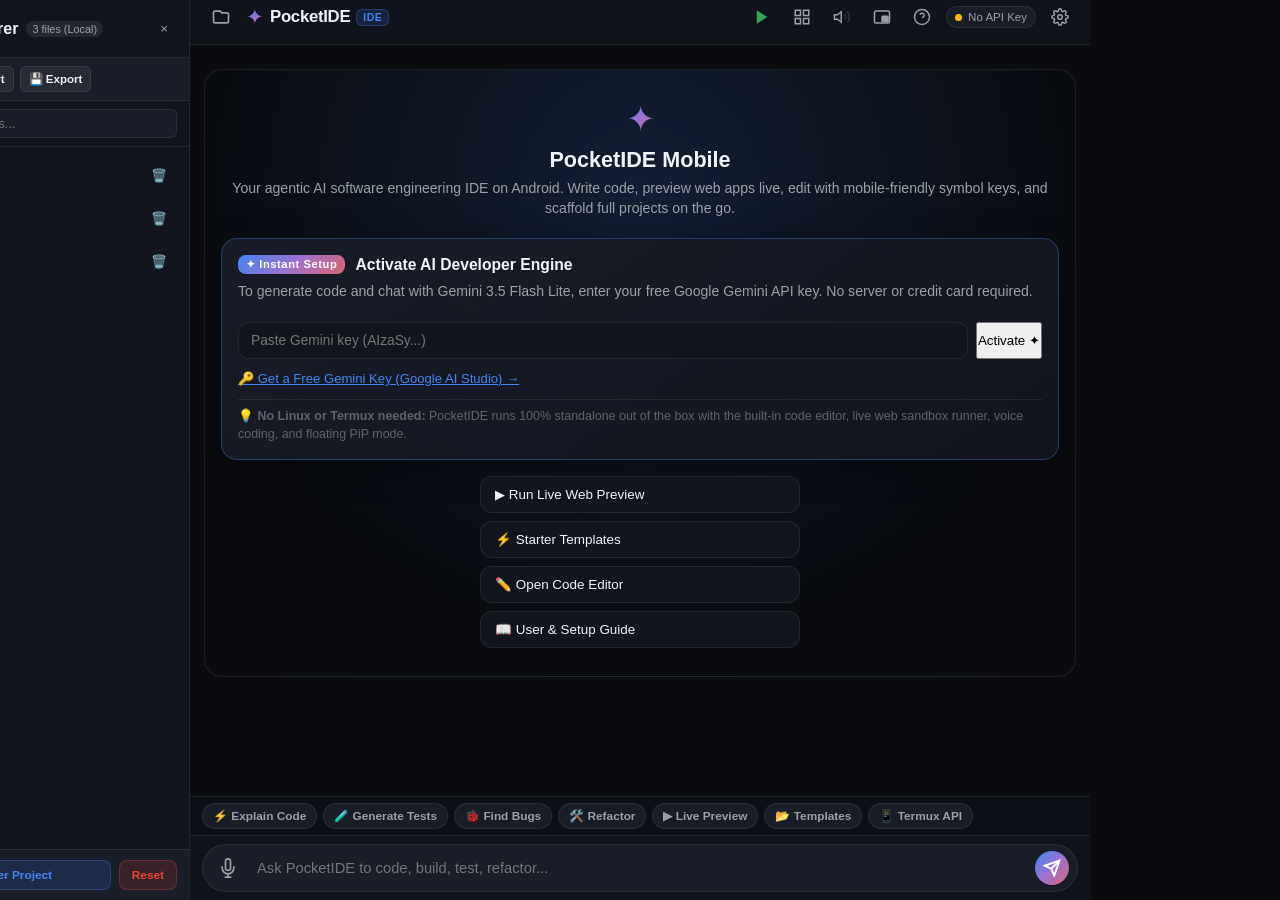
<file: frontend/index.html>
<!DOCTYPE html>
<html lang="en">
<head>
  <meta charset="UTF-8">
  <meta name="viewport" content="width=device-width, initial-scale=1.0, maximum-scale=1.0, user-scalable=no, viewport-fit=cover">
  <meta name="theme-color" content="#0a0c10">
  <meta name="apple-mobile-web-app-capable" content="yes">
  <meta name="apple-mobile-web-app-status-bar-style" content="black-translucent">
  <title>PocketIDE Mobile</title>
  <link rel="manifest" href="manifest.json">
  <link rel="stylesheet" href="style.css">
  <link rel="stylesheet" href="prism-tomorrow.min.css">
  <!-- Bundled local markdown parser and syntax highlighter (zero-network dependency) -->
  <script src="marked.min.js"></script>
  <script src="prism.min.js"></script>
  <script src="prism-python.min.js"></script>
  <script src="prism-bash.min.js"></script>
  <script src="prism-json.min.js"></script>
</head>
<body>
  <div class="app-container">
    <!-- Header -->
    <header class="app-header">
      <div class="header-left">
        <button id="btn-toggle-files" class="icon-btn" title="Workspace Explorer">
          <svg width="20" height="20" viewBox="0 0 24 24" fill="none" stroke="currentColor" stroke-width="2">
            <path d="M3 7v10a2 2 0 002 2h14a2 2 0 002-2V9a2 2 0 00-2-2h-6l-2-2H5a2 2 0 00-2 2z"/>
          </svg>
        </button>
        <div class="brand">
          <span class="logo-gemini">✦</span>
          <span class="logo-text">PocketIDE</span>
          <span class="badge-mobile">IDE</span>
        </div>
      </div>
      <div class="header-right">
        <button id="btn-open-preview" class="icon-btn preview-header-btn" title="Live Preview Runner">
          <svg width="18" height="18" viewBox="0 0 24 24" fill="currentColor">
            <polygon points="5 3 19 12 5 21 5 3"/>
          </svg>
        </button>
        <button id="btn-open-templates" class="icon-btn" title="Project Templates">
          <svg width="18" height="18" viewBox="0 0 24 24" fill="none" stroke="currentColor" stroke-width="2">
            <rect x="3" y="3" width="7" height="7"/>
            <rect x="14" y="3" width="7" height="7"/>
            <rect x="14" y="14" width="7" height="7"/>
            <rect x="3" y="14" width="7" height="7"/>
          </svg>
        </button>
        <button id="btn-tts" class="icon-btn tts-btn" title="Toggle Spoken Responses (TTS)">
          <svg width="18" height="18" viewBox="0 0 24 24" fill="none" stroke="currentColor" stroke-width="2">
            <polygon points="11 5 6 9 2 9 2 15 6 15 11 19 11 5"/>
            <path class="tts-wave-1" d="M15.54 8.46a5 5 0 0 1 0 7.07"/>
            <path class="tts-wave-2" d="M19.07 4.93a10 10 0 0 1 0 14.14"/>
          </svg>
        </button>
        <button id="btn-pip" class="icon-btn pip-btn" title="Floating Companion (Picture-in-Picture)">
          <svg width="18" height="18" viewBox="0 0 24 24" fill="none" stroke="currentColor" stroke-width="2">
            <rect x="2" y="4" width="20" height="16" rx="2" ry="2"/>
            <rect x="12" y="11" width="8" height="7" rx="1" ry="1" fill="currentColor"/>
          </svg>
        </button>
        <button id="btn-guide" class="icon-btn guide-btn" title="Getting Started & User Guide">
          <svg width="18" height="18" viewBox="0 0 24 24" fill="none" stroke="currentColor" stroke-width="2">
            <circle cx="12" cy="12" r="10"/>
            <path d="M9.09 9a3 3 0 0 1 5.83 1c0 2-3 3-3 3"/>
            <line x1="12" y1="17" x2="12.01" y2="17"/>
          </svg>
        </button>
        <div id="status-pill" class="status-indicator">
          <span class="status-dot"></span>
          <span id="model-label">3.5 Lite</span>
        </div>
        <button id="btn-settings" class="icon-btn" title="Settings">
          <svg width="18" height="18" viewBox="0 0 24 24" fill="none" stroke="currentColor" stroke-width="2">
            <circle cx="12" cy="12" r="3"/>
            <path d="M19.4 15a1.65 1.65 0 00.33 1.82l.06.06a2 2 0 010 2.83 2 2 0 01-2.83 0l-.06-.06a1.65 1.65 0 00-1.82-.33 1.65 1.65 0 00-1 1.51V21a2 2 0 01-2 2 2 2 0 01-2-2v-.09A1.65 1.65 0 009 19.4a1.65 1.65 0 00-1.82.33l-.06.06a2 2 0 01-2.83 0 2 2 0 010-2.83l.06-.06a1.65 1.65 0 00.33-1.82 1.65 1.65 0 00-1.51-1H3a2 2 0 01-2-2 2 2 0 012-2h.09A1.65 1.65 0 004.6 9a1.65 1.65 0 00-.33-1.82l-.06-.06a2 2 0 010-2.83 2 2 0 012.83 0l.06.06a1.65 1.65 0 001.82.33H9a1.65 1.65 0 001-1.51V3a2 2 0 012-2 2 2 0 012 2v.09a1.65 1.65 0 001 1.51 1.65 1.65 0 001.82-.33l.06-.06a2 2 0 012.83 0 2 2 0 010 2.83l-.06.06a1.65 1.65 0 00-.33 1.82V9a1.65 1.65 0 001.51 1H21a2 2 0 012 2 2 2 0 01-2 2h-.09a1.65 1.65 0 00-1.51 1z"/>
          </svg>
        </button>
      </div>
    </header>

    <!-- Side File Drawer / Workspace Explorer -->
    <div id="file-drawer" class="file-drawer">
      <div class="drawer-header">
        <div class="drawer-title-group">
          <h3>Workspace Explorer</h3>
          <span id="workspace-file-count" class="badge-count">0 files</span>
        </div>
        <button id="btn-close-drawer" class="icon-btn">&times;</button>
      </div>
      <div class="drawer-toolbar">
        <button id="btn-new-file" class="action-btn-sm">+ New File</button>
        <button id="btn-import-file" class="action-btn-sm">📥 Import</button>
        <button id="btn-export-workspace" class="action-btn-sm">💾 Export</button>
        <input type="file" id="input-file-import" style="display:none" multiple>
      </div>
      <div class="drawer-search">
        <input type="text" id="workspace-search-input" placeholder="Search workspace files...">
      </div>
      <div id="file-list" class="file-list">
        <p class="empty-state">Loading workspace files...</p>
      </div>
      <div class="drawer-footer">
        <button id="btn-drawer-templates" class="secondary-btn-sm">⚡ Load Starter Project</button>
        <button id="btn-reset-workspace" class="danger-btn-sm" title="Reset workspace to default demo project">Reset</button>
      </div>
    </div>
    <div id="drawer-overlay" class="drawer-overlay"></div>

    <!-- Voice-Driven Coding HUD Overlay -->
    <div id="voice-hud" class="voice-hud hidden">
      <div class="voice-hud-backdrop" id="voice-hud-backdrop"></div>
      <div class="voice-hud-card">
        <div class="voice-hud-header">
          <span class="voice-hud-pill">● LISTENING</span>
          <button id="btn-voice-hud-close" class="icon-btn-sm" title="Close">&times;</button>
        </div>
        <div class="voice-pulse-wrapper">
          <div class="pulse-ring ring-1"></div>
          <div class="pulse-ring ring-2"></div>
          <div class="pulse-ring ring-3"></div>
          <div class="voice-mic-core">
            <svg width="28" height="28" viewBox="0 0 24 24" fill="none" stroke="currentColor" stroke-width="2.2">
              <path d="M12 1a3 3 0 00-3 3v8a3 3 0 006 0V4a3 3 0 00-3-3z"/>
              <path d="M19 10v2a7 7 0 01-14 0v-2"/>
              <line x1="12" y1="19" x2="12" y2="23"/>
              <line x1="8" y1="23" x2="16" y2="23"/>
            </svg>
          </div>
        </div>
        <div id="voice-cmd-badge" class="voice-cmd-badge hidden">⚡ Command: <span id="voice-cmd-name"></span></div>
        <div id="voice-transcript-display" class="voice-transcript-display">Listening... Speak a coding instruction or command</div>
        <div class="voice-hud-actions">
          <button id="btn-voice-cancel" class="action-btn-sm secondary">Cancel</button>
          <button id="btn-voice-submit" class="action-btn-sm primary">Send Prompt ↵</button>
        </div>
        <div class="voice-quick-hints">
          <span class="hints-label">Voice Shortcuts:</span>
          <div class="hints-tags">
            <code>"Run tests"</code>
            <code>"Run shell git status"</code>
            <code>"Explain code"</code>
            <code>"Find bugs"</code>
            <code>"Live preview"</code>
          </div>
        </div>
      </div>
    </div>

    <!-- Main Chat Feed -->
    <main id="chat-messages" class="chat-feed">
      <div class="welcome-card" id="welcome-card">
        <div class="welcome-icon">✦</div>
        <h2>PocketIDE Mobile</h2>
        <p>Your agentic AI software engineering IDE on Android. Write code, preview web apps live, edit with mobile-friendly symbol keys, and scaffold full projects on the go.</p>

        <!-- First-Run Quick Onboarding Card (Shown when API key is not yet set) -->
        <div id="first-run-setup-card" class="first-run-card hidden">
          <div class="first-run-header">
            <span class="first-run-badge">✦ Instant Setup</span>
            <h4>Activate AI Developer Engine</h4>
          </div>
          <p class="first-run-desc">
            To generate code and chat with Gemini 3.5 Flash Lite, enter your free Google Gemini API key. No server or credit card required.
          </p>
          <div class="first-run-input-group">
            <input type="password" id="input-quick-api-key" placeholder="Paste Gemini key (AIzaSy...)" autocomplete="off">
            <button id="btn-quick-save-key" class="primary-btn-sm">Activate ✦</button>
          </div>
          <div class="first-run-links">
            <button type="button" class="link-action-btn" onclick="openGeminiApiKeyUrl()">
              🔑 Get a Free Gemini Key (Google AI Studio) &rarr;
            </button>
          </div>
          <div class="first-run-termux-tip">
            <span>💡 <strong>No Linux or Termux needed:</strong> PocketIDE runs 100% standalone out of the box with the built-in code editor, live web sandbox runner, voice coding, and floating PiP mode.</span>
          </div>
        </div>

        <div class="quick-chips">
          <button class="chip" onclick="openLivePreview()">▶ Run Live Web Preview</button>
          <button class="chip" onclick="openTemplatesModal()">⚡ Starter Templates</button>
          <button class="chip" onclick="openEditorWithCurrentFile('index.html')">✏️ Open Code Editor</button>
          <button class="chip" onclick="openGuideModal()">📖 User & Setup Guide</button>
        </div>
      </div>
    </main>

    <!-- Floating Activity / Status Pill -->
    <div id="live-activity-pill" class="activity-pill hidden">
      <span class="spinner"></span>
      <span id="activity-text">Thinking...</span>
    </div>

    <!-- Quick Action Ribbon (Collapsible Developer Shortcuts) -->
    <div class="quick-action-ribbon">
      <div class="quick-chips-scroll">
        <button class="quick-action-chip" onclick="handleQuickAction('explain')">⚡ Explain Code</button>
        <button class="quick-action-chip" onclick="handleQuickAction('tests')">🧪 Generate Tests</button>
        <button class="quick-action-chip" onclick="handleQuickAction('bugs')">🐞 Find Bugs</button>
        <button class="quick-action-chip" onclick="handleQuickAction('refactor')">🛠️ Refactor</button>
        <button class="quick-action-chip" onclick="openLivePreview()">▶ Live Preview</button>
        <button class="quick-action-chip" onclick="openTemplatesModal()">📂 Templates</button>
        <button class="quick-action-chip" onclick="handleQuickAction('termux')">📱 Termux API</button>
      </div>
    </div>

    <!-- Bottom Input Bar -->
    <footer class="app-input-bar">
      <div class="input-container">
        <button id="btn-voice" class="icon-btn voice-btn" title="Voice Input">
          <svg width="20" height="20" viewBox="0 0 24 24" fill="none" stroke="currentColor" stroke-width="2">
            <path d="M12 1a3 3 0 00-3 3v8a3 3 0 006 0V4a3 3 0 00-3-3z"/>
            <path d="M19 10v2a7 7 0 01-14 0v-2"/>
            <line x1="12" y1="19" x2="12" y2="23"/>
            <line x1="8" y1="23" x2="16" y2="23"/>
          </svg>
        </button>
        <textarea id="prompt-input" rows="1" placeholder="Ask PocketIDE to code, build, test, refactor..."></textarea>
        <button id="btn-send" class="send-btn" title="Send">
          <svg width="18" height="18" viewBox="0 0 24 24" fill="none" stroke="currentColor" stroke-width="2.5">
            <line x1="22" y1="2" x2="11" y2="13"/>
            <polygon points="22 2 15 22 11 13 2 9 22 2"/>
          </svg>
        </button>
      </div>
    </footer>

    <!-- Full-Featured Mobile Code Editor Modal -->
    <div id="editor-modal" class="fullscreen-modal hidden">
      <div class="editor-header">
        <div class="editor-title-bar">
          <button id="btn-close-editor" class="icon-btn" title="Back">
            <svg width="20" height="20" viewBox="0 0 24 24" fill="none" stroke="currentColor" stroke-width="2">
              <line x1="19" y1="12" x2="5" y2="12"></line>
              <polyline points="12 19 5 12 12 5"></polyline>
            </svg>
          </button>
          <div class="editor-file-info">
            <span id="editor-filename" class="editor-filename">index.html</span>
            <span id="editor-dirty-indicator" class="dirty-dot hidden">●</span>
          </div>
        </div>
        <div class="editor-actions">
          <button id="btn-editor-search-toggle" class="editor-btn icon-only" title="Find in Code">
            <svg width="16" height="16" viewBox="0 0 24 24" fill="none" stroke="currentColor" stroke-width="2">
              <circle cx="11" cy="11" r="8"></circle>
              <line x1="21" y1="21" x2="16.65" y2="16.65"></line>
            </svg>
          </button>
          <button id="btn-editor-preview" class="editor-btn preview-btn" title="Run / Preview">
            <svg width="14" height="14" viewBox="0 0 24 24" fill="currentColor">
              <polygon points="5 3 19 12 5 21 5 3"/>
            </svg>
            <span>Run</span>
          </button>
          <button id="btn-editor-ask-ai" class="editor-btn ai-btn" title="Ask PocketIDE about this file">
            <span class="sparkle">✦</span>
            <span>Ask AI</span>
          </button>
          <button id="btn-editor-save" class="editor-btn save-btn" title="Save File">Save</button>
        </div>
      </div>

      <!-- Editor Search / Replace Bar -->
      <div id="editor-search-bar" class="editor-search-bar hidden">
        <input type="text" id="editor-search-query" placeholder="Find in file...">
        <span id="editor-search-match-count">0/0</span>
        <button id="btn-search-prev" class="search-btn">▲</button>
        <button id="btn-search-next" class="search-btn">▼</button>
        <button id="btn-search-close" class="search-btn">&times;</button>
      </div>

      <!-- Editor Body: Line numbers + Code input -->
      <div class="editor-body">
        <div id="editor-line-numbers" class="editor-line-numbers">1</div>
        <textarea id="editor-textarea" spellcheck="false" autocomplete="off" autocorrect="off" autocapitalize="off"></textarea>
      </div>

      <!-- Mobile Touch Coding Symbols Ribbon -->
      <div class="mobile-symbols-ribbon">
        <button class="symbol-key" data-insert="  ">Tab</button>
        <button class="symbol-key" data-insert="{">{</button>
        <button class="symbol-key" data-insert="}">}</button>
        <button class="symbol-key" data-insert="(">(</button>
        <button class="symbol-key" data-insert=")">)</button>
        <button class="symbol-key" data-insert="[">[</button>
        <button class="symbol-key" data-insert="]">]</button>
        <button class="symbol-key" data-insert='"' data-pair='""'>"</button>
        <button class="symbol-key" data-insert="'" data-pair="''">'</button>
        <button class="symbol-key" data-insert="=">=</button>
        <button class="symbol-key" data-insert=";">;</button>
        <button class="symbol-key" data-insert=":">:</button>
        <button class="symbol-key" data-insert="&gt;">&gt;</button>
        <button class="symbol-key" data-insert="&lt;">&lt;</button>
        <button class="symbol-key" data-insert="/">/</button>
        <button class="symbol-key" data-insert="\">\</button>
        <button class="symbol-key" data-insert="!">!</button>
        <button class="symbol-key" data-insert="$">$</button>
        <button class="symbol-key" data-insert="#">#</button>
        <button class="symbol-key" data-insert="_">_</button>
      </div>
    </div>

    <!-- Interactive Live Sandbox / Preview Runner -->
    <div id="preview-modal" class="fullscreen-modal hidden">
      <div class="preview-header">
        <div class="preview-title-group">
          <span class="preview-icon">▶</span>
          <span class="preview-title">Live Mobile Sandbox</span>
          <span id="preview-badge" class="badge-tag">HTML5 / Canvas / JS</span>
        </div>
        <div class="preview-actions">
          <button id="btn-preview-refresh" class="icon-btn" title="Refresh">
            <svg width="18" height="18" viewBox="0 0 24 24" fill="none" stroke="currentColor" stroke-width="2">
              <polyline points="23 4 23 10 17 10"/>
              <path d="M20.49 15a9 9 0 11-2.12-9.36L23 10"/>
            </svg>
          </button>
          <button id="btn-toggle-console" class="preview-pill-btn" title="Toggle Console">
            <span>Console</span>
            <span id="console-badge" class="count-badge">0</span>
          </button>
          <button id="btn-close-preview" class="icon-btn">&times;</button>
        </div>
      </div>

      <div class="preview-container">
        <div id="preview-frame-wrapper" class="preview-frame-wrapper">
          <iframe id="preview-iframe" sandbox="allow-scripts allow-modals allow-pointer-lock allow-forms"></iframe>
        </div>
      </div>

      <!-- Slide-Up Virtual DevTools Console -->
      <div id="preview-console-drawer" class="preview-console-drawer collapsed">
        <div class="console-drawer-header">
          <span class="console-title">DevTools Console Output</span>
          <div class="console-tools">
            <button id="btn-clear-console" class="action-btn-xs">Clear</button>
            <button id="btn-minimize-console" class="action-btn-xs">▼</button>
          </div>
        </div>
        <div id="preview-console-logs" class="console-logs-list">
          <div class="console-line system">[System] Sandbox initialized. Ready to execute code.</div>
        </div>
      </div>
    </div>

    <!-- Project Templates Modal -->
    <div id="templates-modal" class="modal hidden">
      <div class="modal-content templates-content">
        <div class="modal-header">
          <h3>⚡ Starter Project Templates</h3>
          <button id="btn-close-templates" class="icon-btn">&times;</button>
        </div>
        <div class="modal-body templates-grid">
          <!-- Card 1 -->
          <div class="template-card" onclick="loadTemplate('canvas_game')">
            <div class="template-icon">🎮</div>
            <div class="template-info">
              <h4>Neon Arcade Touch Game</h4>
              <p>60fps HTML5 Canvas physics arcade game with virtual touch controls & particle explosions.</p>
              <div class="template-tags">
                <span class="tag">HTML5</span>
                <span class="tag">Canvas</span>
                <span class="tag">Touch</span>
              </div>
            </div>
          </div>

          <!-- Card 2 -->
          <div class="template-card" onclick="loadTemplate('mobile_notes')">
            <div class="template-icon">📱</div>
            <div class="template-info">
              <h4>Obsidian Mobile Notes PWA</h4>
              <p>Touch-optimized task and markdown notes organizer with offline localStorage persistence.</p>
              <div class="template-tags">
                <span class="tag">CSS3</span>
                <span class="tag">PWA</span>
                <span class="tag">LocalStorage</span>
              </div>
            </div>
          </div>

          <!-- Card 3 -->
          <div class="template-card" onclick="loadTemplate('canvas_chart')">
            <div class="template-icon">📊</div>
            <div class="template-info">
              <h4>Real-time Telemetry Dashboard</h4>
              <p>Interactive canvas telemetry chart simulating live sensor data streams and metrics.</p>
              <div class="template-tags">
                <span class="tag">Canvas</span>
                <span class="tag">Metrics</span>
                <span class="tag">Dashboard</span>
              </div>
            </div>
          </div>

          <!-- Card 4 -->
          <div class="template-card" onclick="loadTemplate('termux_agent')">
            <div class="template-icon">🐍</div>
            <div class="template-info">
              <h4>Termux Hardware Telemetry Script</h4>
              <p>Pure Python script reading Android battery, wifi status, sensors & vibration via Termux API.</p>
              <div class="template-tags">
                <span class="tag">Python</span>
                <span class="tag">Termux</span>
                <span class="tag">Android API</span>
              </div>
            </div>
          </div>

          <!-- Card 5 -->
          <div class="template-card" onclick="loadTemplate('fastapi_service')">
            <div class="template-icon">⚡</div>
            <div class="template-info">
              <h4>FastAPI Microservice Boilerplate</h4>
              <p>Lightweight Python REST API with health check, endpoints, and CORS middleware.</p>
              <div class="template-tags">
                <span class="tag">Python</span>
                <span class="tag">FastAPI</span>
                <span class="tag">REST</span>
              </div>
            </div>
          </div>
        </div>
      </div>
    </div>

    <!-- AI File Action Sheet Modal -->
    <div id="ai-action-sheet" class="modal hidden">
      <div class="modal-content ai-sheet-content">
        <div class="modal-header">
          <h3>✦ Ask PocketIDE about File</h3>
          <button id="btn-close-ai-sheet" class="icon-btn">&times;</button>
        </div>
        <div class="modal-body ai-options-list">
          <button class="ai-option-btn" onclick="executeAiFileAction('explain')">
            <span class="opt-icon">📖</span>
            <div class="opt-text">
              <strong>Explain Code</strong>
              <small>Break down functions, logic, and architecture</small>
            </div>
          </button>
          <button class="ai-option-btn" onclick="executeAiFileAction('bugs')">
            <span class="opt-icon">🐞</span>
            <div class="opt-text">
              <strong>Find Bugs & Vulnerabilities</strong>
              <small>Audit for edge cases, null pointers, and security risks</small>
            </div>
          </button>
          <button class="ai-option-btn" onclick="executeAiFileAction('tests')">
            <span class="opt-icon">🧪</span>
            <div class="opt-text">
              <strong>Generate Unit Tests</strong>
              <small>Produce comprehensive test cases and mocks</small>
            </div>
          </button>
          <button class="ai-option-btn" onclick="executeAiFileAction('refactor')">
            <span class="opt-icon">🛠️</span>
            <div class="opt-text">
              <strong>Refactor & Optimize</strong>
              <small>Clean structure, improve readability, boost performance</small>
            </div>
          </button>
        </div>
      </div>
    </div>

    <!-- Settings Modal -->
    <div id="settings-modal" class="modal hidden">
      <div class="modal-content">
        <div class="modal-header">
          <h3>Settings</h3>
          <button id="btn-close-settings" class="icon-btn">&times;</button>
        </div>
        <div class="modal-body">
          <label>Execution Engine</label>
          <select id="select-engine-mode">
            <option value="auto">⚡ Auto-Detect Termux (Recommended)</option>
            <option value="termux">🐧 Termux Linux Agent (Full Shell & Real Files)</option>
            <option value="standalone">📱 Standalone Mobile (Direct Gemini API)</option>
          </select>

          <label>Termux Server URL</label>
          <div style="display:flex; gap:6px;">
            <input type="text" id="input-server-url" value="http://localhost:8000" placeholder="http://localhost:8000" style="flex:1">
            <button type="button" id="btn-test-connection" class="action-btn-sm" style="white-space:nowrap">Test Ping</button>
          </div>
          <small id="connection-status-hint">Auto-connects to Termux Linux engine on localhost:8000</small>

          <label>Gemini API Key</label>
          <input type="password" id="input-api-key" placeholder="AIzaSy...">
          <small>Get a free key from Google AI Studio (aistudio.google.com)</small>

          <label>Model</label>
          <select id="select-model">
            <option value="gemini-3.5-flash-lite">Gemini 3.5 Flash Lite (Recommended, 2s)</option>
            <option value="gemini-3.5-flash">Gemini 3.5 Flash</option>
            <option value="gemini-3.8-flash">Gemini 3.8 Flash (Thinking)</option>
          </select>

          <label>Workspace Path</label>
          <input type="text" id="input-workspace" placeholder="/data/data/com.termux/files/home/workspace">

          <button id="btn-save-settings" class="primary-btn">Save Settings</button>
        </div>
      </div>
    </div>

    <!-- Help & Getting Started Guide Modal -->
    <div id="guide-modal" class="modal hidden">
      <div class="modal-content guide-modal-content">
        <div class="modal-header">
          <div class="guide-title-row">
            <span class="guide-icon">📖</span>
            <div>
              <h3>PocketIDE Guide</h3>
              <small>Everything you need to know to code on mobile</small>
            </div>
          </div>
          <button id="btn-close-guide" class="icon-btn">&times;</button>
        </div>
        <div class="modal-body guide-modal-body">
          <div class="guide-tabs">
            <button id="tab-btn-standalone" class="guide-tab active" onclick="switchGuideTab('standalone')">📱 Standalone (Zero Setup)</button>
            <button id="tab-btn-termux" class="guide-tab" onclick="switchGuideTab('termux')">🐧 Termux Linux (Power User)</button>
            <button id="tab-btn-antigravity" class="guide-tab" onclick="switchGuideTab('antigravity')">🌌 Antigravity Bridge</button>
            <button id="tab-btn-voice" class="guide-tab" onclick="switchGuideTab('voice')">🎙️ Voice & PiP</button>
          </div>

          <div id="guide-tab-standalone" class="guide-tab-pane active">
            <h4>1. Standalone Mode (Default for Everyone)</h4>
            <p>You do <strong>NOT</strong> need Termux, a terminal, or background servers. PocketIDE runs 100% on your Android phone as a complete mobile IDE:</p>
            <ul class="guide-list">
              <li><strong>⚡ Gemini 3.5 Flash Lite:</strong> Direct client-side connection with sub-2.5s generation latency.</li>
              <li><strong>✏️ Mobile Code Editor:</strong> Line numbers, syntax highlighting, search/replace, and the <em>Mobile Symbols Ribbon</em> (<code>Tab</code>, <code>{ }</code>, <code>( )</code>, <code>[ ]</code>, <code>" "</code>, <code>' '</code>, <code>=</code>, <code>;</code>, <code>:</code>, <code>/</code>, <code>$</code>) for rapid phone coding.</li>
              <li><strong>▶ Live Web Preview Sandbox:</strong> Runs HTML5, Canvas, CSS, and JS web applications live inside the phone with a slide-up Virtual DevTools Console.</li>
              <li><strong>📂 Starter Scaffolding:</strong> 1-click scaffolding for touch games, notes PWAs, telemetry dashboards, and FastAPI.</li>
            </ul>
            <div class="guide-box">
              <strong>Need a free API key?</strong>
              <p>Google offers free Gemini API keys with generous daily allowances at <a href="https://aistudio.google.com/app/apikey" target="_blank">aistudio.google.com</a>. Paste it in Settings or on the home screen to activate.</p>
            </div>
          </div>

          <div id="guide-tab-termux" class="guide-tab-pane hidden">
            <h4>2. Autonomous Linux Terminal Engine (Optional)</h4>
            <p>For power developers who want the AI to run real bash commands, edit Android disk files, and perform git operations directly on device:</p>
            <ol class="guide-steps">
              <li>Install <strong>Termux</strong> on your Android phone from F-Droid or GitHub.</li>
              <li>Open Termux and run this 1-line installer:
                <pre><code>curl -sL https://raw.githubusercontent.com/manansheth296-tech/Antigravity-Mobile/main/termux_setup.sh | bash</code></pre>
              </li>
              <li>Start the agent with:
                <pre><code>cd ~/pocketide && ./start_termux.sh</code></pre>
              </li>
            </ol>
            <div class="guide-box">
              <strong>Seamless Hybrid Detection:</strong>
              <p>PocketIDE automatically detects Termux on <code>localhost:8000</code>. When active, tool execution cards stream directly into chat; when offline, it smoothly falls back to Standalone mode.</p>
            </div>
          </div>

          <div id="guide-tab-antigravity" class="guide-tab-pane hidden">
            <h4>3. Desktop Hub & Antigravity IDE Bridge</h4>
            <p>Connect your phone directly to your PC workstation running <strong>Google Antigravity</strong> to browse, edit, and run AI commands on your full desktop projects:</p>
            <ol class="guide-steps">
              <li>Run the backend server on your PC in your Antigravity workspace:
                <pre><code>python run.py</code></pre>
              </li>
              <li>Tunnel port 8000 over USB via ADB (or connect over local Wi-Fi / Tailscale):
                <pre><code>adb reverse tcp:8000 tcp:8000</code></pre>
              </li>
              <li>PocketIDE automatically detects the connection and streams your desktop workspace files and tool execution with zero lag!</li>
            </ol>
            <div class="guide-box">
              <strong>Multi-Project Switching:</strong>
              <p>Set <code>POCKETIDE_WORKSPACE=/path/to/any/project</code> on your PC to switch workspaces seamlessly from your phone.</p>
            </div>
          </div>

          <div id="guide-tab-voice" class="guide-tab-pane hidden">
            <h4>4. Voice Coding & Floating Companion</h4>
            <ul class="guide-list">
              <li><strong>🎙️ Smart Voice Shortcuts:</strong> Tap the mic and speak developer commands like:
                <div class="code-pill-list">
                  <code>"Run tests"</code>
                  <code>"Run shell git status"</code>
                  <code>"Explain code"</code>
                  <code>"Find bugs"</code>
                  <code>"Live preview"</code>
                  <code>"Clear chat"</code>
                </div>
              </li>
              <li><strong>🔊 Spoken AI Audio:</strong> Tap the speaker button in the header bar to hear short spoken summaries of what the AI did.</li>
              <li><strong>⧉ Floating Companion (PiP):</strong> Tap the PiP button in the header (or swipe up to home) to shrink PocketIDE into a floating companion window that stays on top while you work in other apps.</li>
            </ul>
          </div>
        </div>
      </div>
    </div>
  </div>

  <script src="app.js"></script>
</body>
</html>
</file>
<file: frontend/style.css>
:root {
  --bg-main: #0a0c10;
  --bg-surface: #12151d;
  --bg-card: #181d28;
  --bg-card-hover: #202737;
  --bg-hover: #22293a;
  --border-subtle: rgba(255, 255, 255, 0.08);
  --border-glow: rgba(66, 133, 244, 0.35);
  --text-primary: #f0f4f9;
  --text-secondary: #9aa0a6;
  --text-muted: #5f6368;
  --accent-gemini: linear-gradient(135deg, #4285f4 0%, #9b72cf 50%, #d96570 100%);
  --accent-blue: #4285f4;
  --accent-purple: #9b72cf;
  --accent-green: #34a853;
  --accent-amber: #fbbc04;
  --accent-red: #ea4335;
  --font-sans: -apple-system, BlinkMacSystemFont, "Segoe UI", Roboto, Helvetica, Arial, sans-serif;
  --font-mono: "SF Mono", "Fira Code", Menlo, Monaco, Consolas, "Courier New", monospace;
}

* {
  box-sizing: border-box;
  margin: 0;
  padding: 0;
  -webkit-tap-highlight-color: transparent;
}

body {
  background-color: var(--bg-main);
  color: var(--text-primary);
  font-family: var(--font-sans);
  height: 100vh;
  height: 100dvh;
  overflow: hidden;
  user-select: none;
}

.app-container {
  display: flex;
  flex-direction: column;
  height: 100%;
  max-width: 900px;
  margin: 0 auto;
  position: relative;
  background-color: var(--bg-main);
}

/* Header */
.app-header {
  display: flex;
  align-items: center;
  justify-content: space-between;
  padding: env(safe-area-inset-top, 10px) 14px 10px 14px;
  background: rgba(18, 21, 29, 0.9);
  backdrop-filter: blur(16px);
  border-bottom: 1px solid var(--border-subtle);
  z-index: 20;
}

.header-left, .header-right {
  display: flex;
  align-items: center;
  gap: 8px;
}

.brand {
  display: flex;
  align-items: center;
  gap: 6px;
}

.logo-gemini {
  font-size: 1.3rem;
  background: var(--accent-gemini);
  -webkit-background-clip: text;
  -webkit-text-fill-color: transparent;
}

.logo-text {
  font-weight: 700;
  font-size: 1.05rem;
  letter-spacing: -0.3px;
}

.badge-mobile {
  font-size: 0.65rem;
  font-weight: 800;
  letter-spacing: 0.5px;
  padding: 2px 6px;
  border-radius: 6px;
  background: rgba(66, 133, 244, 0.15);
  color: var(--accent-blue);
  border: 1px solid rgba(66, 133, 244, 0.3);
}

.status-indicator {
  display: flex;
  align-items: center;
  gap: 6px;
  padding: 4px 8px;
  border-radius: 12px;
  background: var(--bg-card);
  font-size: 0.72rem;
  color: var(--text-secondary);
  border: 1px solid var(--border-subtle);
}

.status-dot {
  width: 7px;
  height: 7px;
  border-radius: 50%;
  background-color: var(--accent-green);
  box-shadow: 0 0 8px var(--accent-green);
}

.icon-btn {
  background: none;
  border: none;
  color: var(--text-secondary);
  cursor: pointer;
  display: flex;
  align-items: center;
  justify-content: center;
  padding: 7px;
  border-radius: 8px;
  transition: all 0.15s;
}

.icon-btn:active {
  background-color: var(--bg-hover);
  color: var(--text-primary);
  transform: scale(0.92);
}

.preview-header-btn {
  color: var(--accent-green);
}

.preview-header-btn:active {
  background: rgba(52, 168, 83, 0.15);
}

/* Chat Feed */
.chat-feed {
  flex: 1;
  overflow-y: auto;
  padding: 14px 14px 8px 14px;
  display: flex;
  flex-direction: column;
  gap: 14px;
  scroll-behavior: smooth;
  user-select: text;
}

.welcome-card {
  text-align: center;
  padding: 28px 16px;
  background: radial-gradient(circle at 50% 20%, rgba(66, 133, 244, 0.15), transparent 70%);
  border-radius: 18px;
  border: 1px solid var(--border-subtle);
  margin-top: 10px;
}

.welcome-icon {
  font-size: 2.2rem;
  margin-bottom: 8px;
  background: var(--accent-gemini);
  -webkit-background-clip: text;
  -webkit-text-fill-color: transparent;
  display: inline-block;
}

.welcome-card h2 {
  font-size: 1.35rem;
  margin-bottom: 6px;
}

.welcome-card p {
  color: var(--text-secondary);
  font-size: 0.88rem;
  line-height: 1.4;
  margin-bottom: 20px;
}

.quick-chips {
  display: flex;
  flex-direction: column;
  gap: 8px;
  max-width: 320px;
  margin: 0 auto;
}

.chip {
  background: var(--bg-surface);
  border: 1px solid var(--border-subtle);
  color: var(--text-primary);
  padding: 10px 14px;
  border-radius: 12px;
  font-size: 0.84rem;
  text-align: left;
  cursor: pointer;
  transition: all 0.15s;
}

.chip:active {
  border-color: var(--accent-blue);
  background: var(--bg-hover);
  transform: scale(0.98);
}

/* Messages */
.message {
  display: flex;
  flex-direction: column;
  max-width: 92%;
  animation: fadeIn 0.2s ease-out;
}

@keyframes fadeIn {
  from { opacity: 0; transform: translateY(6px); }
  to { opacity: 1; transform: translateY(0); }
}

.message.user {
  align-self: flex-end;
  background: #19253d;
  border: 1px solid rgba(66, 133, 244, 0.3);
  border-radius: 18px 18px 4px 18px;
  padding: 10px 14px;
  color: #fff;
  font-size: 0.92rem;
  word-break: break-word;
}

.message.agent {
  align-self: flex-start;
  width: 100%;
  max-width: 100%;
}

.agent-bubble {
  background: transparent;
  color: var(--text-primary);
  font-size: 0.92rem;
  line-height: 1.55;
  word-break: break-word;
}

.agent-bubble p {
  margin-bottom: 8px;
}

.agent-bubble code {
  font-family: var(--font-mono);
  font-size: 0.85em;
  background: rgba(255, 255, 255, 0.08);
  padding: 2px 5px;
  border-radius: 4px;
}

/* In-Chat Code Cards with IDE Actions */
.code-card {
  background: #0d1017;
  border: 1px solid var(--border-subtle);
  border-radius: 10px;
  margin: 10px 0;
  overflow: hidden;
  box-shadow: 0 4px 16px rgba(0, 0, 0, 0.3);
}

.code-header {
  display: flex;
  align-items: center;
  justify-content: space-between;
  padding: 7px 12px;
  background: #141822;
  border-bottom: 1px solid rgba(255, 255, 255, 0.06);
}

.code-lang-badge {
  display: flex;
  align-items: center;
  gap: 6px;
  font-size: 0.72rem;
  font-weight: 700;
  color: var(--accent-blue);
  letter-spacing: 0.5px;
}

.code-lang-dot {
  width: 6px;
  height: 6px;
  border-radius: 50%;
  background: var(--accent-blue);
}

.code-actions {
  display: flex;
  align-items: center;
  gap: 6px;
}

.code-action-btn {
  background: rgba(255, 255, 255, 0.06);
  border: 1px solid rgba(255, 255, 255, 0.08);
  color: var(--text-secondary);
  font-size: 0.72rem;
  font-weight: 600;
  padding: 3px 8px;
  border-radius: 6px;
  cursor: pointer;
  transition: all 0.15s;
}

.code-action-btn:active {
  background: var(--bg-hover);
  color: #fff;
  transform: scale(0.95);
}

.run-code-btn {
  background: rgba(52, 168, 83, 0.15);
  color: #34a853;
  border-color: rgba(52, 168, 83, 0.3);
}

.run-code-btn:active {
  background: rgba(52, 168, 83, 0.3);
}

.code-card pre {
  margin: 0 !important;
  padding: 12px !important;
  background: transparent !important;
  font-family: var(--font-mono) !important;
  font-size: 0.82rem !important;
  line-height: 1.45 !important;
  overflow-x: auto;
  -webkit-overflow-scrolling: touch;
}

.code-card pre code {
  background: none !important;
  padding: 0 !important;
}

/* Tool Execution Cards */
.tool-card {
  background: var(--bg-surface);
  border: 1px solid var(--border-subtle);
  border-radius: 12px;
  margin: 8px 0;
  overflow: hidden;
}

.tool-header {
  display: flex;
  align-items: center;
  justify-content: space-between;
  padding: 8px 12px;
  background: var(--bg-card);
  cursor: pointer;
  font-size: 0.8rem;
  font-family: var(--font-mono);
}

.tool-title {
  display: flex;
  align-items: center;
  gap: 8px;
  color: var(--accent-blue);
  font-weight: 600;
}

.tool-badge {
  font-size: 0.7rem;
  padding: 2px 6px;
  border-radius: 4px;
}

.tool-badge.running { background: rgba(251, 188, 4, 0.2); color: var(--accent-amber); }
.tool-badge.success { background: rgba(52, 168, 83, 0.2); color: var(--accent-green); }
.tool-badge.error { background: rgba(234, 67, 53, 0.2); color: var(--accent-red); }

.tool-body {
  padding: 10px;
  font-family: var(--font-mono);
  font-size: 0.8rem;
  background: #08090d;
  color: var(--text-secondary);
  max-height: 220px;
  overflow-y: auto;
  white-space: pre-wrap;
  word-break: break-all;
}

/* Floating Activity Pill */
.activity-pill {
  position: absolute;
  bottom: 125px;
  left: 50%;
  transform: translateX(-50%);
  display: flex;
  align-items: center;
  gap: 8px;
  background: rgba(18, 21, 29, 0.95);
  border: 1px solid var(--border-glow);
  box-shadow: 0 4px 20px rgba(0, 0, 0, 0.4);
  padding: 7px 14px;
  border-radius: 20px;
  font-size: 0.8rem;
  color: var(--text-primary);
  backdrop-filter: blur(12px);
  z-index: 15;
  transition: opacity 0.2s;
}

.activity-pill.hidden {
  opacity: 0;
  pointer-events: none;
}

.spinner {
  width: 14px;
  height: 14px;
  border: 2px solid rgba(66, 133, 244, 0.3);
  border-top-color: var(--accent-blue);
  border-radius: 50%;
  animation: spin 0.8s linear infinite;
}

@keyframes spin {
  to { transform: rotate(360deg); }
}

/* Quick Action Developer Ribbon */
.quick-action-ribbon {
  background: rgba(14, 17, 24, 0.85);
  border-top: 1px solid var(--border-subtle);
  padding: 6px 12px;
  overflow: hidden;
  z-index: 10;
}

.quick-chips-scroll {
  display: flex;
  align-items: center;
  gap: 6px;
  overflow-x: auto;
  white-space: nowrap;
  -webkit-overflow-scrolling: touch;
  scrollbar-width: none;
}

.quick-chips-scroll::-webkit-scrollbar {
  display: none;
}

.quick-action-chip {
  background: var(--bg-card);
  border: 1px solid rgba(255, 255, 255, 0.08);
  color: var(--text-secondary);
  font-size: 0.74rem;
  font-weight: 600;
  padding: 5px 10px;
  border-radius: 14px;
  cursor: pointer;
  white-space: nowrap;
  transition: all 0.15s;
}

.quick-action-chip:active {
  background: var(--accent-blue);
  color: #fff;
  border-color: var(--accent-blue);
  transform: scale(0.95);
}

/* Input Bar */
.app-input-bar {
  padding: 8px 12px calc(8px + env(safe-area-inset-bottom, 10px)) 12px;
  background: rgba(18, 21, 29, 0.95);
  backdrop-filter: blur(16px);
  border-top: 1px solid var(--border-subtle);
  z-index: 20;
}

.input-container {
  display: flex;
  align-items: flex-end;
  gap: 8px;
  background: var(--bg-card);
  border: 1px solid var(--border-subtle);
  border-radius: 24px;
  padding: 6px 8px;
}

.input-container:focus-within {
  border-color: var(--accent-blue);
}

.input-container textarea {
  flex: 1;
  background: none;
  border: none;
  outline: none;
  color: var(--text-primary);
  font-family: var(--font-sans);
  font-size: 0.92rem;
  resize: none;
  max-height: 100px;
  padding: 6px 4px;
  line-height: 1.35;
}

.voice-btn.recording {
  color: var(--accent-red);
  animation: pulse 1s infinite;
}

@keyframes pulse {
  0% { transform: scale(1); }
  50% { transform: scale(1.15); }
  100% { transform: scale(1); }
}

.send-btn {
  background: var(--accent-gemini);
  border: none;
  color: white;
  width: 34px;
  height: 34px;
  border-radius: 50%;
  display: flex;
  align-items: center;
  justify-content: center;
  cursor: pointer;
  flex-shrink: 0;
  transition: transform 0.15s;
}

.send-btn:active {
  transform: scale(0.9);
}

/* Workspace Explorer Drawer */
.file-drawer {
  position: absolute;
  top: 0;
  left: 0;
  bottom: 0;
  width: 85%;
  max-width: 340px;
  background: var(--bg-surface);
  border-right: 1px solid var(--border-subtle);
  z-index: 50;
  transform: translateX(-100%);
  transition: transform 0.25s cubic-bezier(0.1, 0.9, 0.2, 1);
  display: flex;
  flex-direction: column;
}

.file-drawer.open {
  transform: translateX(0);
}

.drawer-overlay {
  position: absolute;
  inset: 0;
  background: rgba(0, 0, 0, 0.65);
  z-index: 40;
  opacity: 0;
  pointer-events: none;
  transition: opacity 0.25s;
}

.drawer-overlay.active {
  opacity: 1;
  pointer-events: auto;
}

.drawer-header {
  display: flex;
  align-items: center;
  justify-content: space-between;
  padding: 14px;
  border-bottom: 1px solid var(--border-subtle);
}

.drawer-title-group {
  display: flex;
  align-items: center;
  gap: 8px;
}

.drawer-title-group h3 {
  font-size: 1rem;
  font-weight: 700;
}

.badge-count {
  font-size: 0.68rem;
  padding: 2px 6px;
  background: rgba(255, 255, 255, 0.08);
  border-radius: 10px;
  color: var(--text-secondary);
}

.drawer-toolbar {
  display: flex;
  gap: 6px;
  padding: 8px 12px;
  background: var(--bg-card);
  border-bottom: 1px solid var(--border-subtle);
}

.action-btn-sm {
  background: rgba(255, 255, 255, 0.06);
  border: 1px solid var(--border-subtle);
  color: var(--text-primary);
  font-size: 0.72rem;
  font-weight: 600;
  padding: 5px 8px;
  border-radius: 6px;
  cursor: pointer;
  transition: all 0.15s;
}

.action-btn-sm:active {
  background: var(--accent-blue);
  border-color: var(--accent-blue);
  transform: scale(0.95);
}

.drawer-search {
  padding: 8px 12px;
  border-bottom: 1px solid var(--border-subtle);
}

.drawer-search input {
  width: 100%;
  background: var(--bg-card);
  border: 1px solid var(--border-subtle);
  border-radius: 6px;
  padding: 6px 10px;
  font-size: 0.8rem;
  color: var(--text-primary);
  outline: none;
}

.file-list {
  flex: 1;
  overflow-y: auto;
  padding: 8px;
}

.file-item {
  display: flex;
  align-items: center;
  justify-content: space-between;
  padding: 9px 10px;
  border-radius: 8px;
  font-size: 0.84rem;
  color: var(--text-secondary);
  cursor: pointer;
  margin-bottom: 2px;
  transition: all 0.12s;
}

.file-item:active {
  background: var(--bg-hover);
  color: var(--text-primary);
}

.file-item-left {
  display: flex;
  align-items: center;
  gap: 8px;
  overflow: hidden;
  text-overflow: ellipsis;
  white-space: nowrap;
}

.file-icon {
  font-size: 1rem;
}

.file-name {
  color: var(--text-primary);
  font-weight: 500;
}

.file-item-actions {
  display: flex;
  align-items: center;
  gap: 4px;
}

.file-action-icon {
  background: none;
  border: none;
  color: var(--text-muted);
  cursor: pointer;
  padding: 4px;
  font-size: 0.8rem;
  border-radius: 4px;
}

.file-action-icon:active {
  color: var(--accent-red);
  background: rgba(234, 67, 53, 0.1);
}

.drawer-footer {
  display: flex;
  gap: 8px;
  padding: 10px 12px;
  border-top: 1px solid var(--border-subtle);
  background: var(--bg-card);
}

.secondary-btn-sm {
  flex: 1;
  background: rgba(66, 133, 244, 0.15);
  border: 1px solid rgba(66, 133, 244, 0.3);
  color: var(--accent-blue);
  font-size: 0.74rem;
  font-weight: 600;
  padding: 7px;
  border-radius: 8px;
  cursor: pointer;
}

.danger-btn-sm {
  background: rgba(234, 67, 53, 0.15);
  border: 1px solid rgba(234, 67, 53, 0.3);
  color: var(--accent-red);
  font-size: 0.74rem;
  font-weight: 600;
  padding: 7px 12px;
  border-radius: 8px;
  cursor: pointer;
}

/* Modals */
.modal {
  position: absolute;
  inset: 0;
  background: rgba(0, 0, 0, 0.75);
  display: flex;
  align-items: center;
  justify-content: center;
  padding: 16px;
  z-index: 100;
  backdrop-filter: blur(6px);
}

.modal.hidden {
  display: none !important;
}

.modal-content {
  background: var(--bg-surface);
  border: 1px solid var(--border-subtle);
  border-radius: 16px;
  width: 100%;
  max-width: 440px;
  max-height: 85vh;
  display: flex;
  flex-direction: column;
  overflow: hidden;
  box-shadow: 0 8px 32px rgba(0, 0, 0, 0.5);
}

.modal-header {
  display: flex;
  align-items: center;
  justify-content: space-between;
  padding: 12px 16px;
  border-bottom: 1px solid var(--border-subtle);
}

.modal-body {
  padding: 16px;
  display: flex;
  flex-direction: column;
  gap: 12px;
  overflow-y: auto;
}

.modal-body label {
  font-size: 0.82rem;
  color: var(--text-secondary);
}

.modal-body input, .modal-body select {
  background: var(--bg-card);
  border: 1px solid var(--border-subtle);
  border-radius: 8px;
  padding: 10px;
  color: var(--text-primary);
  font-size: 0.88rem;
  outline: none;
}

.modal-body small {
  color: var(--text-muted);
  font-size: 0.72rem;
}

.primary-btn {
  background: var(--accent-gemini);
  color: white;
  border: none;
  padding: 12px;
  border-radius: 10px;
  font-weight: 600;
  cursor: pointer;
  margin-top: 8px;
}

/* Fullscreen Modals (IDE Code Editor & Live Preview) */
.fullscreen-modal {
  position: absolute;
  inset: 0;
  background: var(--bg-main);
  z-index: 100;
  display: flex;
  flex-direction: column;
}

.fullscreen-modal.hidden {
  display: none !important;
}

/* Mobile Code Editor */
.editor-header {
  display: flex;
  align-items: center;
  justify-content: space-between;
  padding: env(safe-area-inset-top, 8px) 10px 8px 10px;
  background: var(--bg-surface);
  border-bottom: 1px solid var(--border-subtle);
  z-index: 10;
}

.editor-title-bar {
  display: flex;
  align-items: center;
  gap: 8px;
}

.editor-file-info {
  display: flex;
  align-items: center;
  gap: 6px;
}

.editor-filename {
  font-family: var(--font-mono);
  font-size: 0.88rem;
  font-weight: 600;
  color: var(--text-primary);
}

.dirty-dot {
  color: var(--accent-amber);
  font-size: 0.9rem;
}

.dirty-dot.hidden {
  display: none;
}

.editor-actions {
  display: flex;
  align-items: center;
  gap: 6px;
}

.editor-btn {
  border: none;
  font-size: 0.76rem;
  font-weight: 600;
  padding: 5px 10px;
  border-radius: 8px;
  cursor: pointer;
  display: flex;
  align-items: center;
  gap: 4px;
  transition: all 0.15s;
}

.editor-btn.icon-only {
  background: rgba(255, 255, 255, 0.06);
  color: var(--text-secondary);
  padding: 6px;
}

.editor-btn.preview-btn {
  background: rgba(52, 168, 83, 0.15);
  border: 1px solid rgba(52, 168, 83, 0.3);
  color: var(--accent-green);
}

.editor-btn.ai-btn {
  background: rgba(155, 114, 207, 0.15);
  border: 1px solid rgba(155, 114, 207, 0.3);
  color: var(--accent-purple);
}

.editor-btn.save-btn {
  background: var(--accent-blue);
  color: #fff;
}

.editor-btn:active {
  transform: scale(0.92);
}

/* Editor Search Bar */
.editor-search-bar {
  display: flex;
  align-items: center;
  gap: 6px;
  padding: 6px 12px;
  background: #141824;
  border-bottom: 1px solid var(--border-subtle);
}

.editor-search-bar.hidden {
  display: none;
}

.editor-search-bar input {
  flex: 1;
  background: var(--bg-card);
  border: 1px solid var(--border-subtle);
  border-radius: 6px;
  padding: 5px 8px;
  color: #fff;
  font-size: 0.8rem;
  outline: none;
}

#editor-search-match-count {
  font-size: 0.72rem;
  color: var(--text-muted);
}

.search-btn {
  background: rgba(255, 255, 255, 0.08);
  border: none;
  color: var(--text-primary);
  font-size: 0.72rem;
  padding: 4px 8px;
  border-radius: 4px;
  cursor: pointer;
}

/* Editor Body */
.editor-body {
  flex: 1;
  display: flex;
  position: relative;
  overflow: hidden;
  background: #090b10;
}

.editor-line-numbers {
  width: 44px;
  padding: 12px 6px 12px 0;
  text-align: right;
  font-family: var(--font-mono);
  font-size: 0.82rem;
  line-height: 1.5;
  color: var(--text-muted);
  user-select: none;
  background: #0b0e14;
  border-right: 1px solid rgba(255, 255, 255, 0.04);
  overflow: hidden;
  white-space: pre-line;
}

#editor-textarea {
  flex: 1;
  background: transparent;
  border: none;
  outline: none;
  padding: 12px 10px;
  color: var(--text-primary);
  font-family: var(--font-mono);
  font-size: 0.82rem;
  line-height: 1.5;
  white-space: pre;
  overflow: auto;
  resize: none;
  tab-size: 2;
  -webkit-overflow-scrolling: touch;
}

/* Mobile Coding Symbols Ribbon */
.mobile-symbols-ribbon {
  display: flex;
  align-items: center;
  gap: 4px;
  padding: 6px 8px calc(6px + env(safe-area-inset-bottom, 6px)) 8px;
  background: #11141c;
  border-top: 1px solid var(--border-subtle);
  overflow-x: auto;
  white-space: nowrap;
  -webkit-overflow-scrolling: touch;
  scrollbar-width: none;
  z-index: 10;
}

.mobile-symbols-ribbon::-webkit-scrollbar {
  display: none;
}

.symbol-key {
  background: rgba(255, 255, 255, 0.07);
  border: 1px solid rgba(255, 255, 255, 0.06);
  color: var(--text-primary);
  font-family: var(--font-mono);
  font-size: 0.88rem;
  font-weight: 600;
  min-width: 32px;
  height: 32px;
  border-radius: 6px;
  display: flex;
  align-items: center;
  justify-content: center;
  cursor: pointer;
  flex-shrink: 0;
  transition: all 0.1s;
}

.symbol-key:active {
  background: var(--accent-blue);
  color: #fff;
  transform: scale(0.92);
}

/* Live Mobile Preview Runner */
.preview-header {
  display: flex;
  align-items: center;
  justify-content: space-between;
  padding: env(safe-area-inset-top, 8px) 12px 8px 12px;
  background: var(--bg-surface);
  border-bottom: 1px solid var(--border-subtle);
  z-index: 10;
}

.preview-title-group {
  display: flex;
  align-items: center;
  gap: 8px;
}

.preview-icon {
  color: var(--accent-green);
  font-size: 0.9rem;
}

.preview-title {
  font-weight: 700;
  font-size: 0.92rem;
}

.badge-tag {
  font-size: 0.65rem;
  font-weight: 700;
  padding: 2px 6px;
  border-radius: 6px;
  background: rgba(52, 168, 83, 0.15);
  color: var(--accent-green);
}

.preview-actions {
  display: flex;
  align-items: center;
  gap: 6px;
}

.preview-pill-btn {
  background: rgba(255, 255, 255, 0.08);
  border: 1px solid var(--border-subtle);
  color: var(--text-secondary);
  font-size: 0.74rem;
  font-weight: 600;
  padding: 4px 10px;
  border-radius: 12px;
  cursor: pointer;
  display: flex;
  align-items: center;
  gap: 5px;
}

.count-badge {
  background: var(--accent-blue);
  color: #fff;
  font-size: 0.65rem;
  padding: 1px 5px;
  border-radius: 8px;
}

.preview-container {
  flex: 1;
  display: flex;
  flex-direction: column;
  position: relative;
  background: #000;
  overflow: hidden;
}

.preview-frame-wrapper {
  flex: 1;
  width: 100%;
  height: 100%;
  position: relative;
}

#preview-iframe {
  width: 100%;
  height: 100%;
  border: none;
  background: #fff;
}

/* Slide-Up Virtual DevTools Console */
.preview-console-drawer {
  position: absolute;
  left: 0;
  right: 0;
  bottom: 0;
  height: 200px;
  background: #0a0c12;
  border-top: 1px solid var(--border-subtle);
  display: flex;
  flex-direction: column;
  z-index: 20;
  transition: transform 0.2s cubic-bezier(0.1, 0.9, 0.2, 1);
  box-shadow: 0 -4px 16px rgba(0, 0, 0, 0.5);
}

.preview-console-drawer.collapsed {
  transform: translateY(100%);
}

.console-drawer-header {
  display: flex;
  align-items: center;
  justify-content: space-between;
  padding: 6px 12px;
  background: #11151f;
  border-bottom: 1px solid var(--border-subtle);
}

.console-title {
  font-size: 0.74rem;
  font-weight: 700;
  color: var(--text-secondary);
  text-transform: uppercase;
  letter-spacing: 0.5px;
}

.console-tools {
  display: flex;
  gap: 6px;
}

.action-btn-xs {
  background: rgba(255, 255, 255, 0.08);
  border: none;
  color: var(--text-secondary);
  font-size: 0.7rem;
  padding: 3px 6px;
  border-radius: 4px;
  cursor: pointer;
}

.console-logs-list {
  flex: 1;
  overflow-y: auto;
  padding: 8px 12px;
  font-family: var(--font-mono);
  font-size: 0.76rem;
  line-height: 1.4;
  -webkit-overflow-scrolling: touch;
}

.console-line {
  margin-bottom: 4px;
  word-break: break-all;
}

.console-line.log { color: #d0d7de; }
.console-line.warn { color: var(--accent-amber); }
.console-line.error { color: var(--accent-red); }
.console-line.system { color: var(--accent-blue); }

/* Starter Templates Gallery */
.templates-content {
  max-width: 500px;
}

.templates-grid {
  display: flex;
  flex-direction: column;
  gap: 10px;
  padding: 14px;
}

.template-card {
  display: flex;
  gap: 12px;
  padding: 12px;
  background: var(--bg-card);
  border: 1px solid var(--border-subtle);
  border-radius: 12px;
  cursor: pointer;
  transition: all 0.15s;
}

.template-card:active {
  background: var(--bg-card-hover);
  border-color: var(--accent-blue);
  transform: scale(0.98);
}

.template-icon {
  font-size: 1.8rem;
  display: flex;
  align-items: center;
  justify-content: center;
  width: 44px;
  height: 44px;
  background: rgba(255, 255, 255, 0.05);
  border-radius: 10px;
  flex-shrink: 0;
}

.template-info {
  flex: 1;
}

.template-info h4 {
  font-size: 0.92rem;
  margin-bottom: 4px;
  color: var(--text-primary);
}

.template-info p {
  font-size: 0.78rem;
  color: var(--text-secondary);
  line-height: 1.35;
  margin-bottom: 8px;
}

.template-tags {
  display: flex;
  gap: 4px;
}

.template-tags .tag {
  font-size: 0.65rem;
  font-weight: 600;
  padding: 1px 6px;
  border-radius: 4px;
  background: rgba(66, 133, 244, 0.12);
  color: var(--accent-blue);
}

/* AI Action Sheet */
.ai-sheet-content {
  max-width: 380px;
}

.ai-options-list {
  display: flex;
  flex-direction: column;
  gap: 8px;
  padding: 14px;
}

.ai-option-btn {
  display: flex;
  align-items: center;
  gap: 12px;
  padding: 12px 14px;
  background: var(--bg-card);
  border: 1px solid var(--border-subtle);
  border-radius: 10px;
  color: var(--text-primary);
  text-align: left;
  cursor: pointer;
  transition: all 0.15s;
}

.ai-option-btn:active {
  background: var(--bg-hover);
  border-color: var(--accent-purple);
  transform: scale(0.98);
}

.opt-icon {
  font-size: 1.4rem;
}

.opt-text {
  display: flex;
  flex-direction: column;
}

.opt-text strong {
  font-size: 0.88rem;
  margin-bottom: 2px;
}

.opt-text small {
  font-size: 0.74rem;
  color: var(--text-secondary);
}

/* ==========================================
   OPTION 4: VOICE CODING HUD & PIP COMPANION
   ========================================== */

/* Header controls: TTS & PiP */
.tts-btn, .pip-btn {
  color: var(--text-secondary);
  transition: all 0.2s cubic-bezier(0.4, 0, 0.2, 1);
}

.tts-btn.active {
  color: var(--accent-green);
  background: rgba(52, 168, 83, 0.15);
  border-color: rgba(52, 168, 83, 0.35);
}

.tts-btn:not(.active) .tts-wave-1,
.tts-btn:not(.active) .tts-wave-2 {
  opacity: 0.25;
}

.pip-btn:active, .tts-btn:active {
  transform: scale(0.92);
}

/* Voice HUD Overlay */
.voice-hud {
  position: fixed;
  top: 0;
  left: 0;
  right: 0;
  bottom: 0;
  display: flex;
  align-items: center;
  justify-content: center;
  z-index: 120;
  padding: 20px;
}

.voice-hud.hidden {
  display: none !important;
}

.voice-hud-backdrop {
  position: absolute;
  top: 0;
  left: 0;
  right: 0;
  bottom: 0;
  background: rgba(10, 12, 16, 0.85);
  backdrop-filter: blur(12px);
  -webkit-backdrop-filter: blur(12px);
}

.voice-hud-card {
  position: relative;
  z-index: 2;
  width: 100%;
  max-width: 360px;
  background: var(--bg-surface);
  border: 1px solid var(--border-glow);
  border-radius: 20px;
  padding: 24px 20px 20px 20px;
  display: flex;
  flex-direction: column;
  align-items: center;
  text-align: center;
  box-shadow: 0 16px 48px rgba(0, 0, 0, 0.6), 0 0 24px rgba(66, 133, 244, 0.2);
  animation: hudScaleIn 0.25s cubic-bezier(0.175, 0.885, 0.32, 1.275);
}

@keyframes hudScaleIn {
  from { opacity: 0; transform: scale(0.92); }
  to { opacity: 1; transform: scale(1); }
}

.voice-hud-header {
  display: flex;
  align-items: center;
  justify-content: space-between;
  width: 100%;
  margin-bottom: 16px;
}

.voice-hud-pill {
  font-size: 0.72rem;
  font-weight: 700;
  letter-spacing: 0.08em;
  color: var(--accent-red);
  background: rgba(234, 67, 53, 0.15);
  border: 1px solid rgba(234, 67, 53, 0.3);
  padding: 3px 10px;
  border-radius: 12px;
  animation: pulsePill 1.2s infinite ease-in-out;
}

@keyframes pulsePill {
  0%, 100% { opacity: 1; }
  50% { opacity: 0.45; }
}

.icon-btn-sm {
  background: transparent;
  border: none;
  color: var(--text-muted);
  font-size: 1.3rem;
  cursor: pointer;
  padding: 2px 6px;
  border-radius: 6px;
}

/* Pulsing Microphone Core */
.voice-pulse-wrapper {
  position: relative;
  width: 96px;
  height: 96px;
  display: flex;
  align-items: center;
  justify-content: center;
  margin: 8px 0 16px 0;
}

.voice-mic-core {
  position: relative;
  z-index: 5;
  width: 60px;
  height: 60px;
  border-radius: 50%;
  background: linear-gradient(135deg, #4285f4, #9b72cf);
  display: flex;
  align-items: center;
  justify-content: center;
  color: #fff;
  box-shadow: 0 4px 18px rgba(66, 133, 244, 0.45);
}

.pulse-ring {
  position: absolute;
  top: 50%;
  left: 50%;
  transform: translate(-50%, -50%);
  border-radius: 50%;
  border: 2px solid rgba(66, 133, 244, 0.5);
  pointer-events: none;
}

.ring-1 {
  width: 76px;
  height: 76px;
  animation: rippleRing 1.8s infinite cubic-bezier(0.215, 0.61, 0.355, 1);
}

.ring-2 {
  width: 92px;
  height: 92px;
  animation: rippleRing 1.8s infinite 0.6s cubic-bezier(0.215, 0.61, 0.355, 1);
}

.ring-3 {
  width: 108px;
  height: 108px;
  animation: rippleRing 1.8s infinite 1.2s cubic-bezier(0.215, 0.61, 0.355, 1);
}

@keyframes rippleRing {
  0% { transform: translate(-50%, -50%) scale(0.7); opacity: 0.9; }
  100% { transform: translate(-50%, -50%) scale(1.35); opacity: 0; }
}

.voice-cmd-badge {
  background: rgba(155, 114, 207, 0.2);
  border: 1px solid rgba(155, 114, 207, 0.5);
  color: #d1b4ff;
  font-size: 0.78rem;
  font-weight: 600;
  padding: 4px 12px;
  border-radius: 12px;
  margin-bottom: 10px;
  max-width: 90%;
  white-space: nowrap;
  overflow: hidden;
  text-overflow: ellipsis;
}

.voice-cmd-badge.hidden {
  display: none !important;
}

.voice-transcript-display {
  font-size: 0.96rem;
  line-height: 1.45;
  color: var(--text-primary);
  min-height: 48px;
  max-height: 120px;
  overflow-y: auto;
  margin-bottom: 18px;
  padding: 8px 12px;
  background: var(--bg-card);
  border: 1px solid var(--border-subtle);
  border-radius: 12px;
  width: 100%;
  text-align: left;
  user-select: text;
  word-break: break-word;
}

.voice-hud-actions {
  display: flex;
  gap: 10px;
  width: 100%;
  margin-bottom: 14px;
}

.voice-hud-actions .action-btn-sm {
  flex: 1;
  padding: 10px 14px;
  font-size: 0.86rem;
  border-radius: 10px;
}

.voice-quick-hints {
  display: flex;
  flex-direction: column;
  gap: 6px;
  width: 100%;
  font-size: 0.74rem;
  color: var(--text-muted);
}

.voice-quick-hints .hints-tags {
  display: flex;
  flex-wrap: wrap;
  gap: 5px;
  justify-content: center;
}

.voice-quick-hints code {
  font-size: 0.7rem;
  padding: 2px 6px;
  background: rgba(255, 255, 255, 0.05);
  border-radius: 4px;
  color: var(--text-secondary);
}

/* ==========================================
   PICTURE-IN-PICTURE (PIP) FLOATING COMPANION MODE
   ========================================== */
body.pip-mode {
  background: #0a0c10 !important;
}

body.pip-mode .app-container {
  height: 100vh;
  max-width: 100%;
  padding: 0;
}

body.pip-mode .app-header .header-left,
body.pip-mode .app-header #btn-open-preview,
body.pip-mode .app-header #btn-open-templates,
body.pip-mode .app-header #btn-settings,
body.pip-mode .app-header #btn-pip,
body.pip-mode .file-drawer,
body.pip-mode .drawer-overlay,
body.pip-mode .quick-action-ribbon,
body.pip-mode #editor-modal,
body.pip-mode #preview-modal,
body.pip-mode #templates-modal,
body.pip-mode #settings-modal,
body.pip-mode .welcome-card {
  display: none !important;
}

body.pip-mode .app-header {
  padding: 6px 10px;
  min-height: 38px;
  border-bottom: 1px solid rgba(255, 255, 255, 0.06);
}

body.pip-mode .header-right {
  width: 100%;
  justify-content: space-between;
}

body.pip-mode .status-indicator {
  font-size: 0.72rem;
  padding: 2px 8px;
}

body.pip-mode .chat-feed {
  padding: 8px 10px;
  gap: 8px;
}

body.pip-mode .message {
  margin-bottom: 6px;
}

body.pip-mode .message-bubble {
  padding: 8px 10px;
  font-size: 0.82rem;
  line-height: 1.35;
}

body.pip-mode .tool-call-card {
  padding: 8px 10px;
  margin: 4px 0;
}

body.pip-mode .tool-header {
  font-size: 0.76rem;
}

body.pip-mode .app-input-bar {
  padding: 6px 10px 8px 10px;
}

body.pip-mode .input-container {
  padding: 4px 6px;
  border-radius: 18px;
}

body.pip-mode #prompt-input {
  font-size: 0.82rem;
  max-height: 60px;
}

body.pip-mode .icon-btn {
  width: 32px;
  height: 32px;
}

body.pip-mode .send-btn {
  width: 30px;
  height: 30px;
}

/* ==========================================
   FIRST-RUN ONBOARDING CARD & USER GUIDE MODAL
   ========================================== */
.first-run-card {
  background: linear-gradient(145deg, rgba(24, 29, 40, 0.95), rgba(18, 21, 29, 0.98));
  border: 1px solid var(--border-glow);
  border-radius: 16px;
  padding: 16px;
  margin: 16px 0;
  text-align: left;
  box-shadow: 0 8px 32px rgba(0, 0, 0, 0.35);
}

.first-run-card.hidden {
  display: none !important;
}

.first-run-header {
  display: flex;
  align-items: center;
  gap: 10px;
  margin-bottom: 8px;
}

.first-run-badge {
  font-size: 0.7rem;
  font-weight: 700;
  letter-spacing: 0.05em;
  color: #fff;
  background: var(--accent-gemini);
  padding: 3px 8px;
  border-radius: 8px;
}

.first-run-header h4 {
  font-size: 0.98rem;
  font-weight: 600;
  color: var(--text-primary);
}

.first-run-desc {
  font-size: 0.84rem;
  color: var(--text-secondary);
  line-height: 1.45;
  margin-bottom: 12px;
}

.first-run-input-group {
  display: flex;
  gap: 8px;
  margin-bottom: 10px;
}

.first-run-input-group input {
  flex: 1;
  background: var(--bg-surface);
  border: 1px solid var(--border-subtle);
  border-radius: 10px;
  padding: 10px 12px;
  color: var(--text-primary);
  font-size: 0.86rem;
  outline: none;
}

.first-run-input-group input:focus {
  border-color: var(--accent-blue);
}

.first-run-links {
  margin-bottom: 12px;
}

.link-action-btn {
  background: none;
  border: none;
  color: var(--accent-blue);
  font-size: 0.82rem;
  cursor: pointer;
  text-decoration: underline;
  padding: 0;
}

.first-run-termux-tip {
  font-size: 0.78rem;
  color: var(--text-muted);
  line-height: 1.4;
  padding-top: 8px;
  border-top: 1px solid var(--border-subtle);
}

/* User Guide Modal */
.guide-modal-content {
  max-width: 520px;
  max-height: 85vh;
  display: flex;
  flex-direction: column;
}

.guide-title-row {
  display: flex;
  align-items: center;
  gap: 10px;
}

.guide-icon {
  font-size: 1.4rem;
}

.guide-tabs {
  display: flex;
  gap: 6px;
  overflow-x: auto;
  padding-bottom: 10px;
  margin-bottom: 14px;
  border-bottom: 1px solid var(--border-subtle);
}

.guide-tab {
  background: var(--bg-card);
  border: 1px solid var(--border-subtle);
  color: var(--text-secondary);
  border-radius: 8px;
  padding: 8px 12px;
  font-size: 0.78rem;
  white-space: nowrap;
  cursor: pointer;
}

.guide-tab.active {
  background: var(--accent-blue);
  color: #fff;
  border-color: var(--accent-blue);
}

.guide-tab-pane {
  display: flex;
  flex-direction: column;
  gap: 12px;
  font-size: 0.86rem;
  line-height: 1.5;
  color: var(--text-secondary);
}

.guide-tab-pane.hidden {
  display: none !important;
}

.guide-tab-pane h4 {
  font-size: 1rem;
  color: var(--text-primary);
}

.guide-list {
  padding-left: 20px;
  display: flex;
  flex-direction: column;
  gap: 8px;
}

.guide-steps {
  padding-left: 20px;
  display: flex;
  flex-direction: column;
  gap: 10px;
}

.guide-steps pre, .guide-box pre {
  background: var(--bg-main);
  padding: 8px 10px;
  border-radius: 6px;
  margin-top: 6px;
  overflow-x: auto;
}

.guide-steps code, .guide-box code {
  font-family: var(--font-mono);
  font-size: 0.76rem;
  color: #a8c7fa;
}

.guide-box {
  background: var(--bg-card);
  border-left: 3px solid var(--accent-blue);
  padding: 10px 12px;
  border-radius: 6px;
  font-size: 0.82rem;
}

.guide-box strong {
  color: var(--text-primary);
  display: block;
  margin-bottom: 4px;
}

.code-pill-list {
  display: flex;
  flex-wrap: wrap;
  gap: 6px;
  margin-top: 6px;
}

.code-pill-list code {
  background: rgba(255, 255, 255, 0.08);
  padding: 3px 8px;
  border-radius: 6px;
  font-size: 0.76rem;
  color: #d1b4ff;
}
</file>
